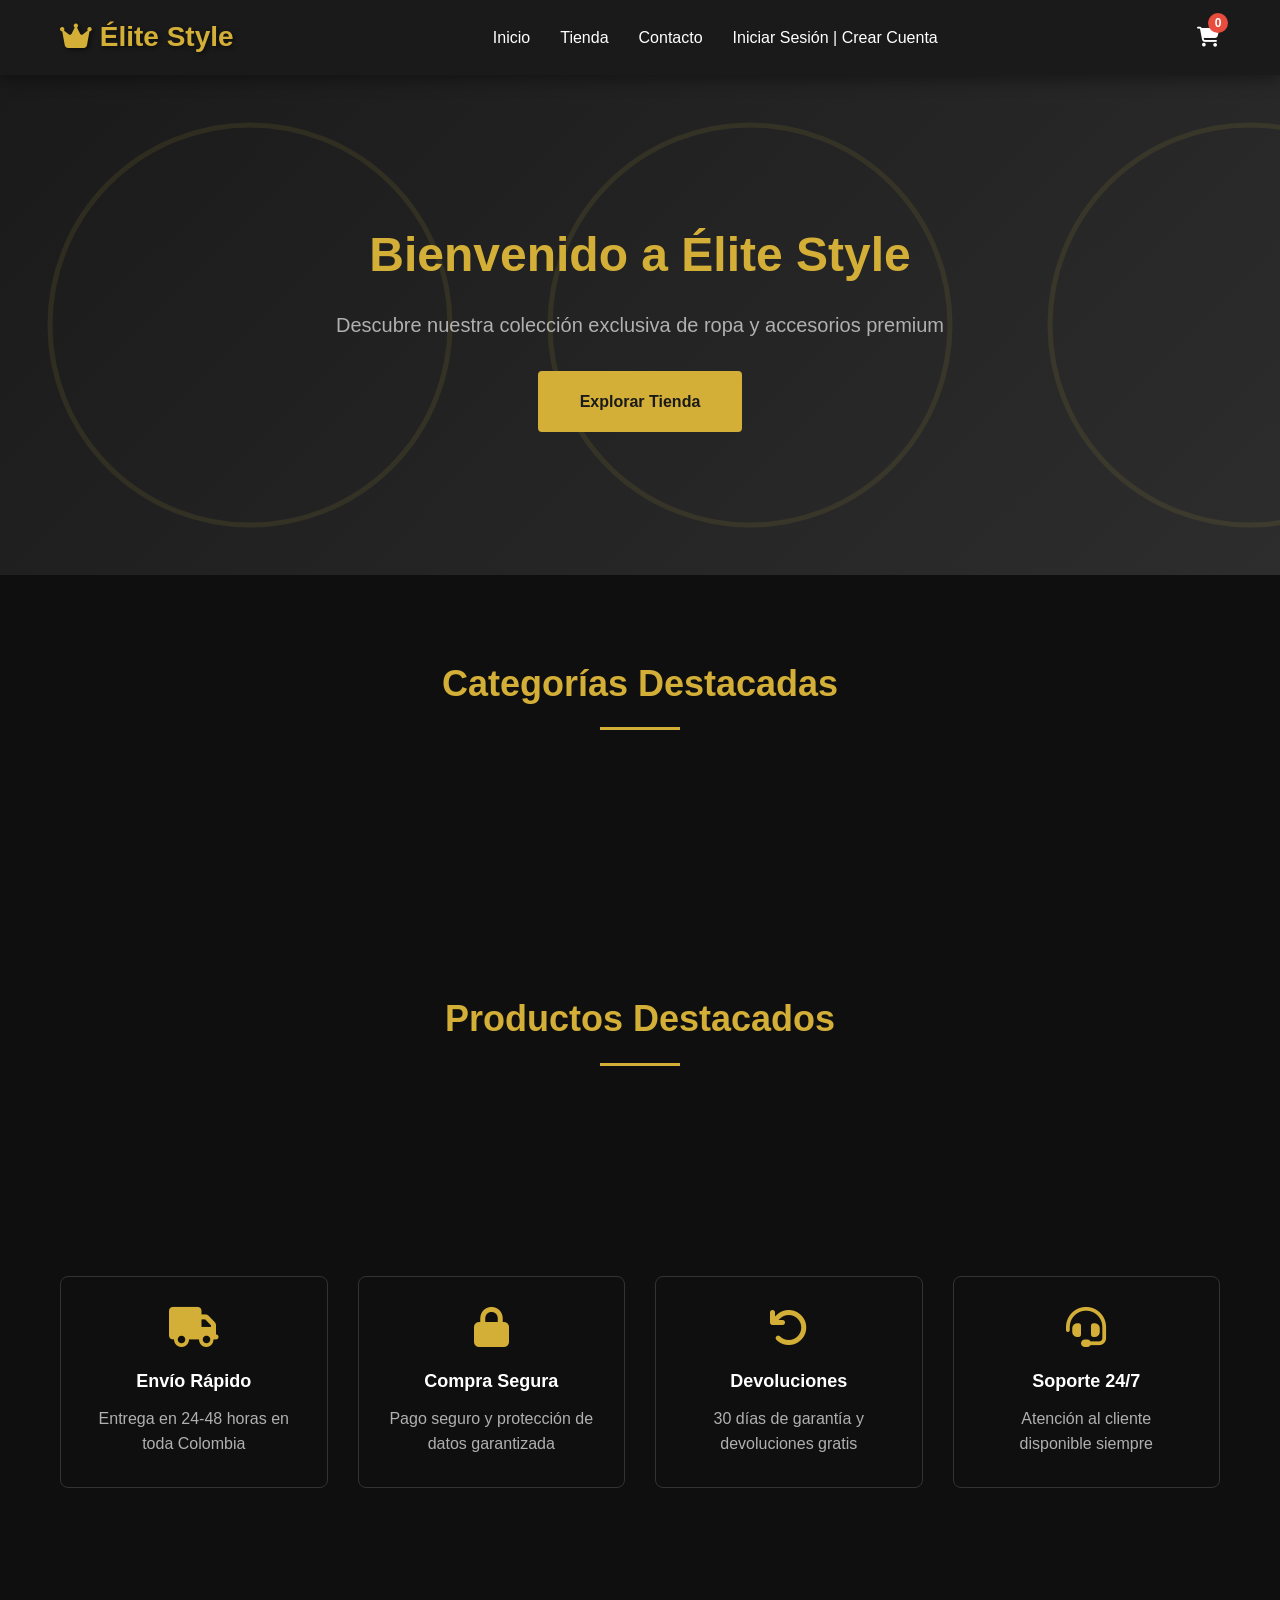
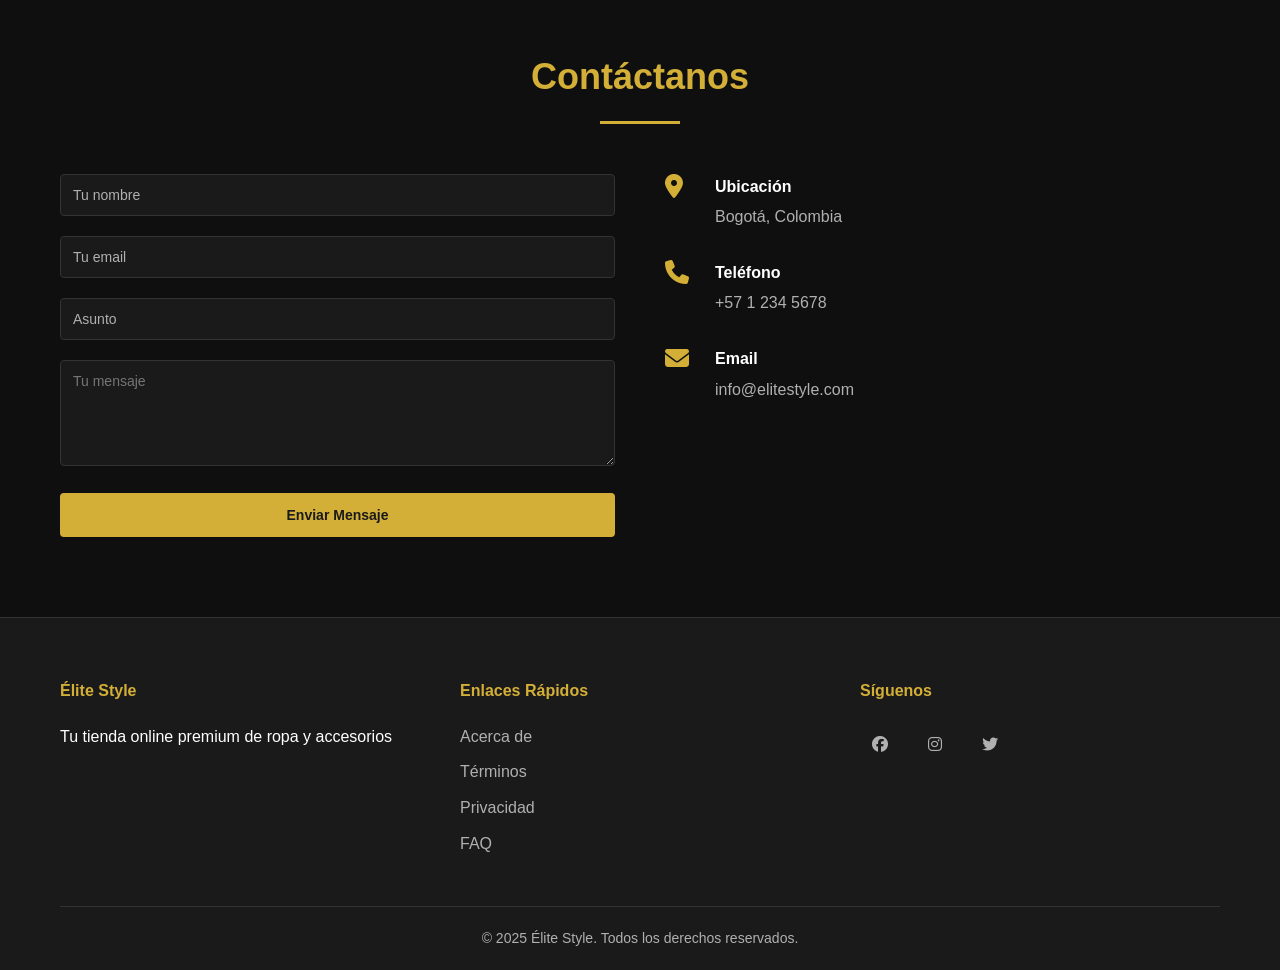
<file: frontend/index.html>
<!DOCTYPE html>
<html lang="es">
<head>
    <meta charset="UTF-8">
    <meta name="viewport" content="width=device-width, initial-scale=1.0">
    <meta name="description" content="Élite Style - Tienda online premium de ropa y accesorios">
    <title>Élite Style - Tienda Premium</title>
    <link rel="stylesheet" href="https://cdnjs.cloudflare.com/ajax/libs/font-awesome/6.4.0/css/all.min.css">
    <link rel="stylesheet" href="css/style.css">
    <link rel="stylesheet" href="css/animations.css">
    <link rel="stylesheet" href="css/responsive.css">
</head>
<body>
    <!-- NAVBAR -->
    <nav class="navbar">
        <div class="container">
            <div class="navbar-brand">
                <h1 class="logo"><i class="fas fa-crown"></i> Élite Style</h1>
            </div>
            <ul class="navbar-menu">
                <li><a href="#inicio">Inicio</a></li>
                <li><a href="pages/products.html">Tienda</a></li>
                <li><a href="#contacto">Contacto</a></li>
                <li id="nav-auth"></li>
            </ul>
            <div class="navbar-icons">
                <a href="pages/cart.html" class="icon-link" title="Carrito">
                    <i class="fas fa-shopping-cart"></i>
                    <span class="cart-count">0</span>
                </a>
                <button class="menu-toggle" id="menu-toggle">
                    <i class="fas fa-bars"></i>
                </button>
            </div>
        </div>
    </nav>

    <!-- HERO SECTION -->
    <section class="hero" id="inicio">
        <div class="hero-content">
            <h2 class="hero-title">Bienvenido a Élite Style</h2>
            <p class="hero-subtitle">Descubre nuestra colección exclusiva de ropa y accesorios premium</p>
            <a href="pages/products.html" class="btn btn-primary btn-lg">Explorar Tienda</a>
        </div>
        <div class="hero-overlay"></div>
    </section>

    <!-- CATEGORÍAS DESTACADAS -->
    <section class="featured-categories section">
        <div class="container">
            <h2 class="section-title">Categorías Destacadas</h2>
            <div class="categories-grid" id="categories-container"></div>
        </div>
    </section>

    <!-- PRODUCTOS DESTACADOS -->
    <section class="featured-products section">
        <div class="container">
            <h2 class="section-title">Productos Destacados</h2>
            <div class="products-grid" id="featured-products"></div>
        </div>
    </section>

    <!-- SECCIÓN DE CARACTERÍSTICAS -->
    <section class="features section">
        <div class="container">
            <div class="features-grid">
                <div class="feature-card">
                    <i class="fas fa-truck"></i>
                    <h3>Envío Rápido</h3>
                    <p>Entrega en 24-48 horas en toda Colombia</p>
                </div>
                <div class="feature-card">
                    <i class="fas fa-lock"></i>
                    <h3>Compra Segura</h3>
                    <p>Pago seguro y protección de datos garantizada</p>
                </div>
                <div class="feature-card">
                    <i class="fas fa-undo"></i>
                    <h3>Devoluciones</h3>
                    <p>30 días de garantía y devoluciones gratis</p>
                </div>
                <div class="feature-card">
                    <i class="fas fa-headset"></i>
                    <h3>Soporte 24/7</h3>
                    <p>Atención al cliente disponible siempre</p>
                </div>
            </div>
        </div>
    </section>

    <!-- FORMULARIO DE CONTACTO -->
    <section class="contact section" id="contacto">
        <div class="container">
            <h2 class="section-title">Contáctanos</h2>
            <div class="contact-content">
                <form id="contact-form" class="contact-form">
                    <div class="form-group">
                        <input type="text" name="nombre" placeholder="Tu nombre" required>
                    </div>
                    <div class="form-group">
                        <input type="email" name="email" placeholder="Tu email" required>
                    </div>
                    <div class="form-group">
                        <input type="text" name="asunto" placeholder="Asunto" required>
                    </div>
                    <div class="form-group">
                        <textarea name="mensaje" placeholder="Tu mensaje" rows="5" required></textarea>
                    </div>
                    <button type="submit" class="btn btn-primary">Enviar Mensaje</button>
                </form>
                <div class="contact-info">
                    <div class="info-item">
                        <i class="fas fa-map-marker-alt"></i>
                        <div>
                            <h4>Ubicación</h4>
                            <p>Bogotá, Colombia</p>
                        </div>
                    </div>
                    <div class="info-item">
                        <i class="fas fa-phone"></i>
                        <div>
                            <h4>Teléfono</h4>
                            <p>+57 1 234 5678</p>
                        </div>
                    </div>
                    <div class="info-item">
                        <i class="fas fa-envelope"></i>
                        <div>
                            <h4>Email</h4>
                            <p>info@elitestyle.com</p>
                        </div>
                    </div>
                </div>
            </div>
        </div>
    </section>

    <!-- FOOTER -->
    <footer class="footer">
        <div class="container">
            <div class="footer-content">
                <div class="footer-section">
                    <h4>Élite Style</h4>
                    <p>Tu tienda online premium de ropa y accesorios</p>
                </div>
                <div class="footer-section">
                    <h4>Enlaces Rápidos</h4>
                    <ul>
                        <li><a href="#">Acerca de</a></li>
                        <li><a href="#">Términos</a></li>
                        <li><a href="#">Privacidad</a></li>
                        <li><a href="#">FAQ</a></li>
                    </ul>
                </div>
                <div class="footer-section">
                    <h4>Síguenos</h4>
                    <div class="social-links">
                        <a href="#" class="social-link"><i class="fab fa-facebook"></i></a>
                        <a href="#" class="social-link"><i class="fab fa-instagram"></i></a>
                        <a href="#" class="social-link"><i class="fab fa-twitter"></i></a>
                    </div>
                </div>
            </div>
            <div class="footer-bottom">
                <p>&copy; 2025 Élite Style. Todos los derechos reservados.</p>
            </div>
        </div>
    </footer>

    <!-- Modal de Notificación -->
    <div id="notification-modal" class="modal">
        <div class="modal-content">
            <span class="close">&times;</span>
            <div id="notification-message"></div>
        </div>
    </div>

    <script src="js/api.js"></script>
    <script src="js/main.js"></script>
</body>
</html>
</file>
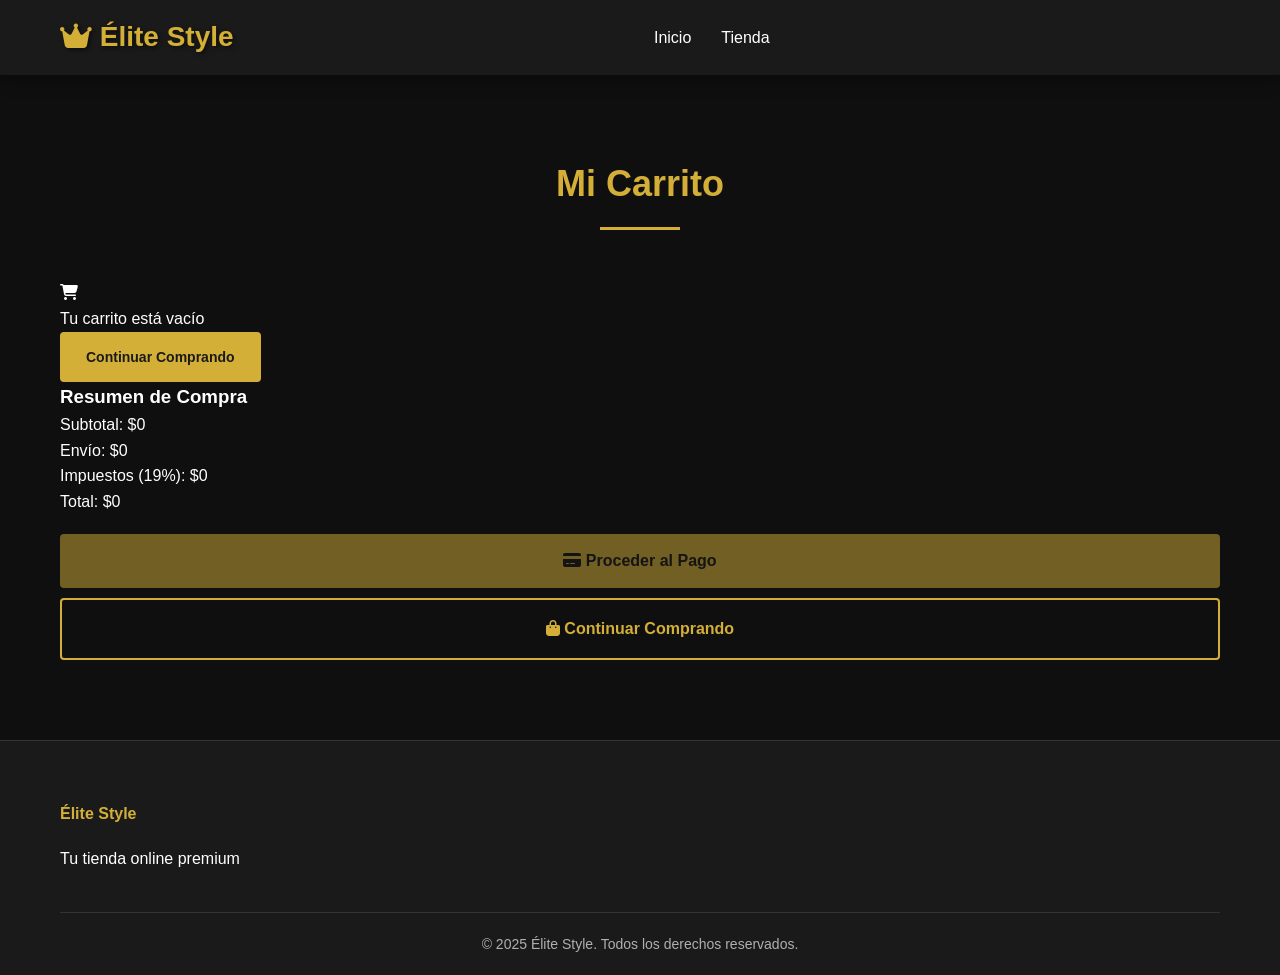
<file: frontend/pages/cart.html>
<!DOCTYPE html>
<html lang="es">
<head>
    <meta charset="UTF-8">
    <meta name="viewport" content="width=device-width, initial-scale=1.0">
    <title>Carrito - Élite Style</title>
    <link rel="stylesheet" href="https://cdnjs.cloudflare.com/ajax/libs/font-awesome/6.4.0/css/all.min.css">
    <link rel="stylesheet" href="../css/style.css">
    <link rel="stylesheet" href="../css/animations.css">
    <link rel="stylesheet" href="../css/responsive.css">
</head>
<body>
    <!-- NAVBAR -->
    <nav class="navbar">
        <div class="container">
            <div class="navbar-brand">
                <h1 class="logo"><i class="fas fa-crown"></i> Élite Style</h1>
            </div>
            <ul class="navbar-menu">
                <li><a href="../index.html">Inicio</a></li>
                <li><a href="products.html">Tienda</a></li>
                <li id="nav-auth"></li>
            </ul>
            <div class="navbar-icons">
                <button class="menu-toggle" id="menu-toggle">
                    <i class="fas fa-bars"></i>
                </button>
            </div>
        </div>
    </nav>

    <!-- PÁGINA DEL CARRITO -->
    <div class="cart-page section">
        <div class="container">
            <h1 class="section-title">Mi Carrito</h1>

            <div class="cart-content">
                <!-- ITEMS DEL CARRITO -->
                <div class="cart-items">
                    <div id="cart-list"></div>
                </div>

                <!-- RESUMEN DEL CARRITO -->
                <aside class="cart-summary">
                    <h3>Resumen de Compra</h3>
                    
                    <div class="summary-item">
                        <span>Subtotal:</span>
                        <span id="subtotal">$0</span>
                    </div>
                    
                    <div class="summary-item">
                        <span>Envío:</span>
                        <span id="shipping">$0</span>
                    </div>
                    
                    <div class="summary-item">
                        <span>Impuestos (19%):</span>
                        <span id="taxes">$0</span>
                    </div>
                    
                    <div class="summary-item total">
                        <span>Total:</span>
                        <span id="total">$0</span>
                    </div>

                    <button class="btn btn-primary btn-lg" id="checkout-btn" style="width: 100%; margin-top: 20px;">
                        <i class="fas fa-credit-card"></i> Proceder al Pago
                    </button>

                    <a href="products.html" class="btn btn-lg" style="width: 100%; margin-top: 10px; text-align: center;">
                        <i class="fas fa-shopping-bag"></i> Continuar Comprando
                    </a>
                </aside>
            </div>
        </div>
    </div>

    <!-- FOOTER -->
    <footer class="footer">
        <div class="container">
            <div class="footer-content">
                <div class="footer-section">
                    <h4>Élite Style</h4>
                    <p>Tu tienda online premium</p>
                </div>
            </div>
            <div class="footer-bottom">
                <p>&copy; 2025 Élite Style. Todos los derechos reservados.</p>
            </div>
        </div>
    </footer>

    <!-- Modal -->
    <div id="notification-modal" class="modal">
        <div class="modal-content">
            <span class="close">&times;</span>
            <div id="notification-message"></div>
        </div>
    </div>

    <script src="../js/api.js"></script>
    <script src="../js/cart.js"></script>
</body>
</html>
</file>
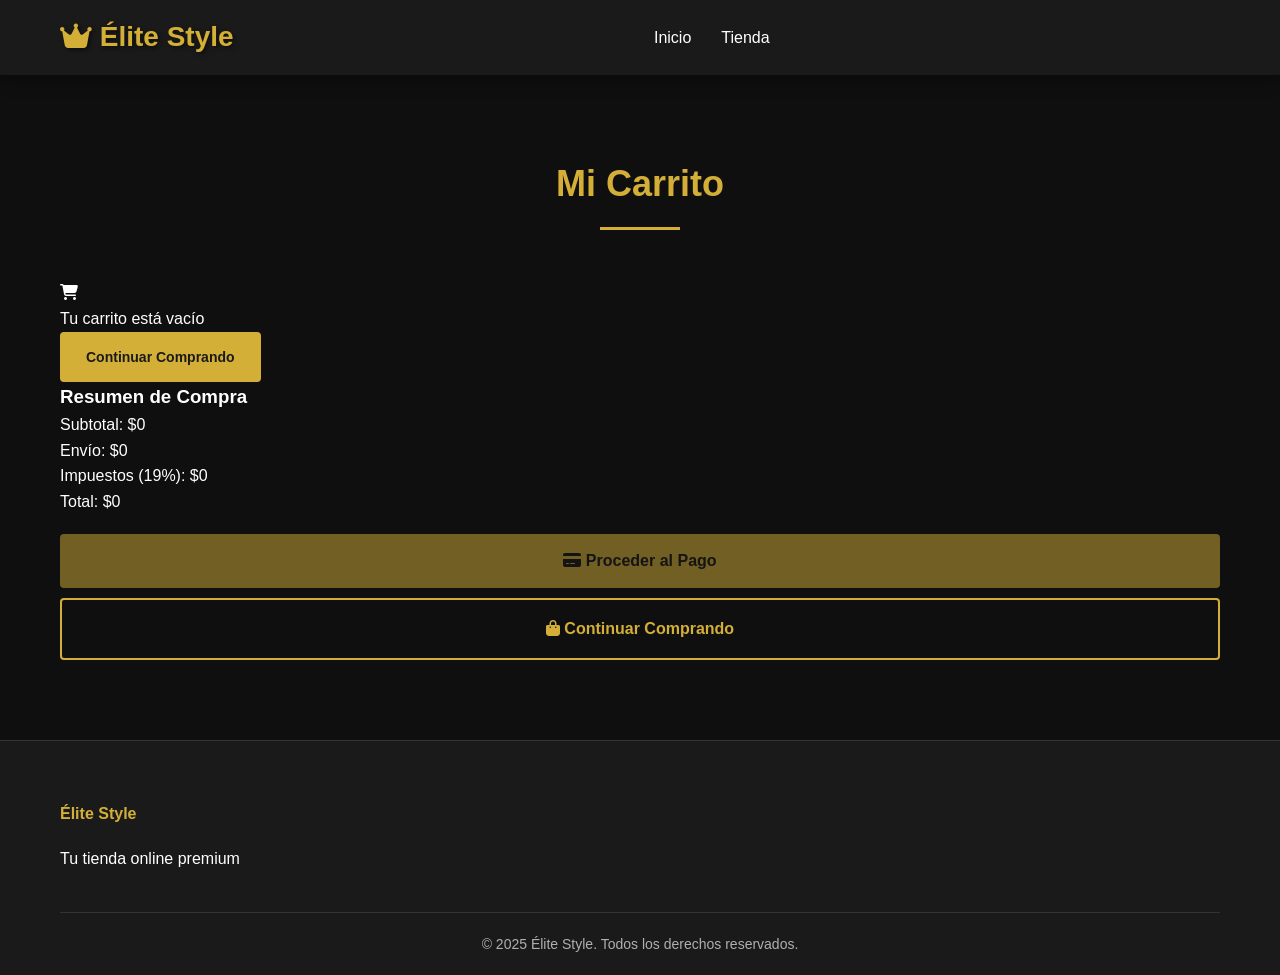
<file: frontend/pages/checkout.html>
<!DOCTYPE html>
<html lang="es">
<head>
    <meta charset="UTF-8">
    <meta name="viewport" content="width=device-width, initial-scale=1.0">
    <title>Checkout - Élite Style</title>
    <link rel="stylesheet" href="https://cdnjs.cloudflare.com/ajax/libs/font-awesome/6.4.0/css/all.min.css">
    <link rel="stylesheet" href="../css/style.css">
    <link rel="stylesheet" href="../css/animations.css">
    <link rel="stylesheet" href="../css/responsive.css">
</head>
<body>
    <!-- NAVBAR -->
    <nav class="navbar">
        <div class="container">
            <div class="navbar-brand">
                <h1 class="logo"><i class="fas fa-crown"></i> Élite Style</h1>
            </div>
        </div>
    </nav>

    <!-- PÁGINA DE CHECKOUT -->
    <div class="checkout-page section">
        <div class="container">
            <h1 class="section-title">Finalizar Compra</h1>

            <div class="checkout-content">
                <!-- FORMULARIO DE ENVÍO -->
                <div class="checkout-form">
                    <h2>Información de Entrega</h2>
                    <form id="checkout-form">
                        <div class="form-group">
                            <label for="nombre">Nombre Completo</label>
                            <input type="text" id="nombre" name="nombre" required>
                        </div>

                        <div class="form-group">
                            <label for="email">Email</label>
                            <input type="email" id="email" name="email" required>
                        </div>

                        <div class="form-group">
                            <label for="telefono">Teléfono</label>
                            <input type="tel" id="telefono" name="telefono" required>
                        </div>

                        <div class="form-group">
                            <label for="direccion">Dirección</label>
                            <input type="text" id="direccion" name="direccion" required>
                        </div>

                        <div class="form-row">
                            <div class="form-group">
                                <label for="ciudad">Ciudad</label>
                                <input type="text" id="ciudad" name="ciudad" required>
                            </div>
                            <div class="form-group">
                                <label for="codigo-postal">Código Postal</label>
                                <input type="text" id="codigo-postal" name="codigo-postal">
                            </div>
                        </div>

                        <div class="form-group">
                            <label for="entrega">Tipo de Entrega</label>
                            <select id="entrega" name="entrega" required>
                                <option value="domicilio">Entrega a Domicilio</option>
                                <option value="retiro_tienda">Retiro en Tienda</option>
                            </select>
                        </div>

                        <div class="form-group">
                            <label for="notas">Notas Especiales (Opcional)</label>
                            <textarea id="notas" name="notas" rows="4" placeholder="Instrucciones especiales para la entrega"></textarea>
                        </div>

                        <button type="submit" class="btn btn-primary btn-lg" style="width: 100%;">
                            <i class="fas fa-check"></i> Completar Pedido
                        </button>
                    </form>
                </div>

                <!-- RESUMEN DE COMPRA -->
                <aside class="checkout-summary">
                    <h2>Resumen del Pedido</h2>
                    <div id="order-items"></div>
                    
                    <div class="summary-item">
                        <span>Subtotal:</span>
                        <span id="subtotal">$0</span>
                    </div>
                    <div class="summary-item">
                        <span>Envío:</span>
                        <span id="shipping">$0</span>
                    </div>
                    <div class="summary-item">
                        <span>Impuestos:</span>
                        <span id="taxes">$0</span>
                    </div>
                    <div class="summary-item total">
                        <span>Total a Pagar:</span>
                        <span id="total">$0</span>
                    </div>
                </aside>
            </div>
        </div>
    </div>

    <!-- Modal -->
    <div id="notification-modal" class="modal">
        <div class="modal-content">
            <span class="close">&times;</span>
            <div id="notification-message"></div>
        </div>
    </div>

    <script src="../js/api.js"></script>
    <script src="../js/checkout.js"></script>
</body>
</html>
</file>
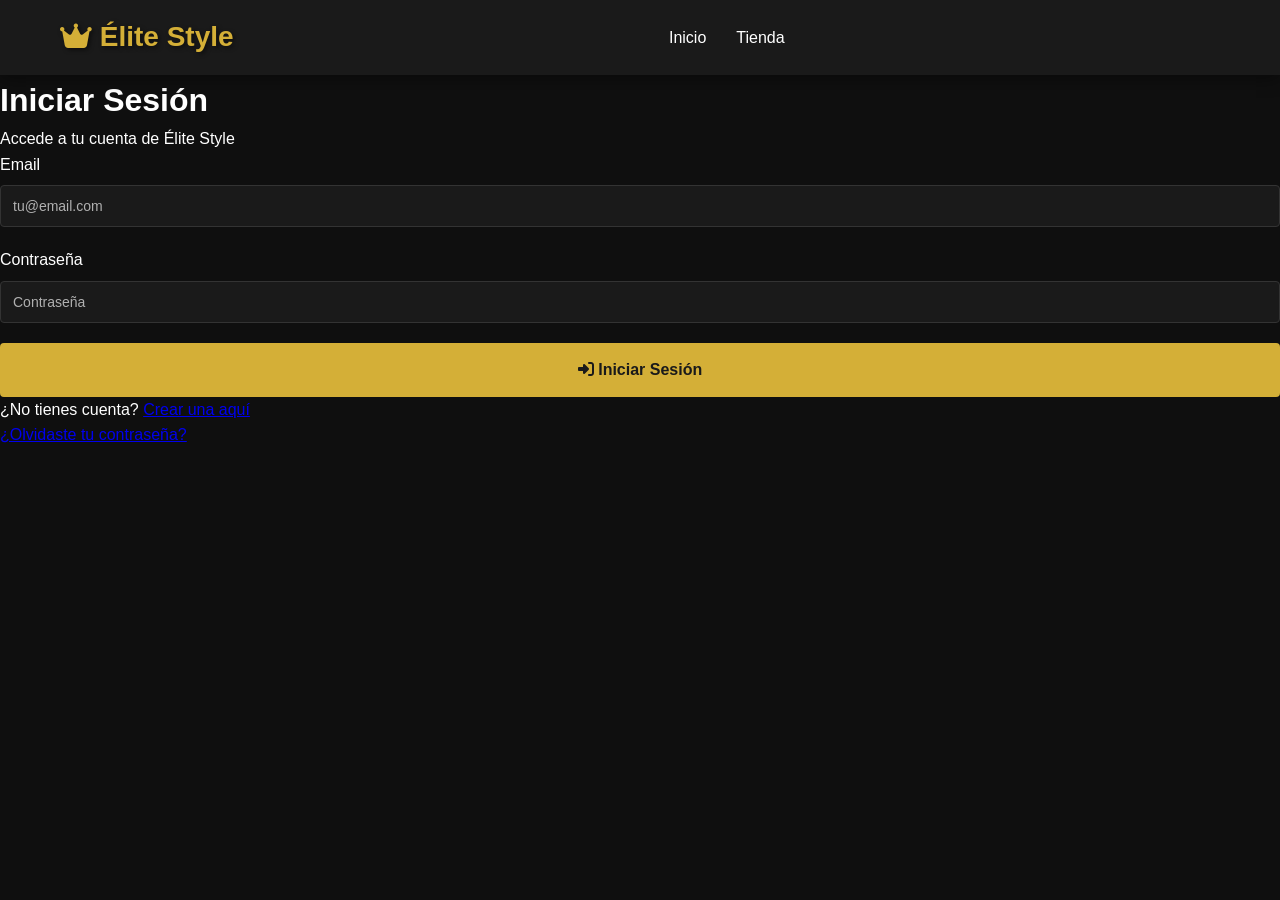
<file: frontend/pages/login.html>
<!DOCTYPE html>
<html lang="es">
<head>
    <meta charset="UTF-8">
    <meta name="viewport" content="width=device-width, initial-scale=1.0">
    <title>Iniciar Sesión - Élite Style</title>
    <link rel="stylesheet" href="https://cdnjs.cloudflare.com/ajax/libs/font-awesome/6.4.0/css/all.min.css">
    <link rel="stylesheet" href="../css/style.css">
    <link rel="stylesheet" href="../css/animations.css">
    <link rel="stylesheet" href="../css/responsive.css">
</head>
<body>
    <!-- NAVBAR -->
    <nav class="navbar">
        <div class="container">
            <div class="navbar-brand">
                <h1 class="logo"><i class="fas fa-crown"></i> Élite Style</h1>
            </div>
            <ul class="navbar-menu">
                <li><a href="../index.html">Inicio</a></li>
                <li><a href="products.html">Tienda</a></li>
            </ul>
        </div>
    </nav>

    <!-- FORMULARIO DE LOGIN -->
    <div class="auth-page">
        <div class="auth-container">
            <div class="auth-card">
                <h1>Iniciar Sesión</h1>
                <p>Accede a tu cuenta de Élite Style</p>

                <form id="login-form" class="auth-form">
                    <div class="form-group">
                        <label for="email">Email</label>
                        <input type="email" id="email" name="email" placeholder="tu@email.com" required>
                    </div>

                    <div class="form-group">
                        <label for="password">Contraseña</label>
                        <input type="password" id="password" name="password" placeholder="Contraseña" required>
                    </div>

                    <button type="submit" class="btn btn-primary btn-lg" style="width: 100%;">
                        <i class="fas fa-sign-in-alt"></i> Iniciar Sesión
                    </button>
                </form>

                <div class="auth-footer">
                    <p>¿No tienes cuenta? <a href="register.html">Crear una aquí</a></p>
                    <a href="#" class="forgot-password">¿Olvidaste tu contraseña?</a>
                </div>
            </div>
        </div>
    </div>

    <!-- Modal -->
    <div id="notification-modal" class="modal">
        <div class="modal-content">
            <span class="close">&times;</span>
            <div id="notification-message"></div>
        </div>
    </div>

    <script src="../js/api.js"></script>
    <script src="../js/auth.js"></script>
</body>
</html>
</file>
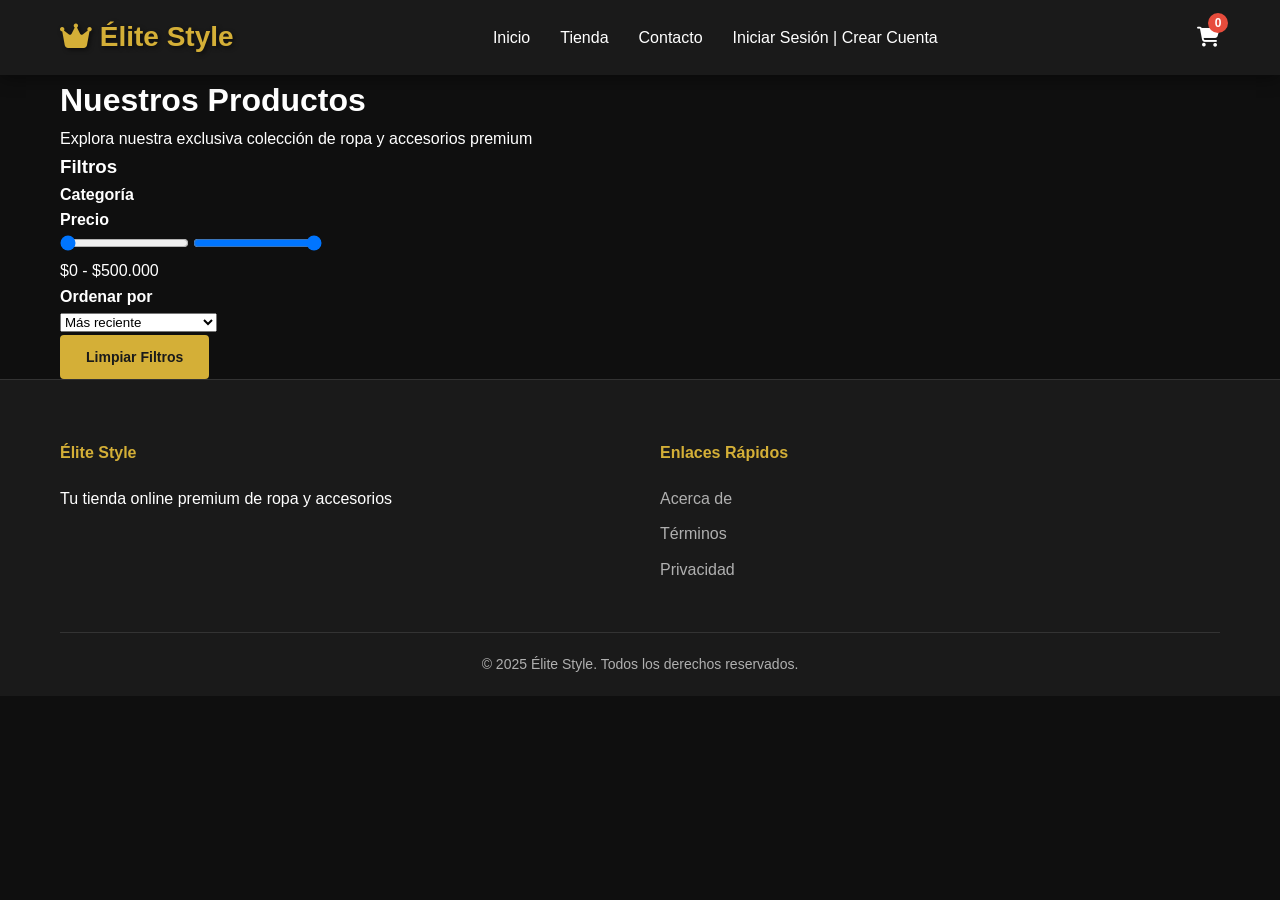
<file: frontend/pages/products.html>
<!DOCTYPE html>
<html lang="es">
<head>
    <meta charset="UTF-8">
    <meta name="viewport" content="width=device-width, initial-scale=1.0">
    <title>Productos - Élite Style</title>
    <link rel="stylesheet" href="https://cdnjs.cloudflare.com/ajax/libs/font-awesome/6.4.0/css/all.min.css">
    <link rel="stylesheet" href="../css/style.css">
    <link rel="stylesheet" href="../css/animations.css">
    <link rel="stylesheet" href="../css/responsive.css">
</head>
<body>
    <!-- NAVBAR -->
    <nav class="navbar">
        <div class="container">
            <div class="navbar-brand">
                <h1 class="logo"><i class="fas fa-crown"></i> Élite Style</h1>
            </div>
            <ul class="navbar-menu">
                <li><a href="../index.html">Inicio</a></li>
                <li><a href="#">Tienda</a></li>
                <li><a href="#contacto">Contacto</a></li>
                <li id="nav-auth"></li>
            </ul>
            <div class="navbar-icons">
                <a href="cart.html" class="icon-link" title="Carrito">
                    <i class="fas fa-shopping-cart"></i>
                    <span class="cart-count">0</span>
                </a>
                <button class="menu-toggle" id="menu-toggle">
                    <i class="fas fa-bars"></i>
                </button>
            </div>
        </div>
    </nav>

    <!-- PÁGINA DE PRODUCTOS -->
    <div class="products-page">
        <div class="container">
            <div class="page-header">
                <h1>Nuestros Productos</h1>
                <p>Explora nuestra exclusiva colección de ropa y accesorios premium</p>
            </div>

            <div class="products-section">
                <!-- FILTROS -->
                <aside class="filters-sidebar">
                    <h3>Filtros</h3>
                    
                    <div class="filter-group">
                        <h4>Categoría</h4>
                        <div id="categories-filter"></div>
                    </div>

                    <div class="filter-group">
                        <h4>Precio</h4>
                        <div class="price-range">
                            <input type="range" id="price-min" min="0" max="500000" value="0">
                            <input type="range" id="price-max" min="0" max="500000" value="500000">
                        </div>
                        <div class="price-display">
                            <span id="price-min-display">$0</span> - <span id="price-max-display">$500.000</span>
                        </div>
                    </div>

                    <div class="filter-group">
                        <h4>Ordenar por</h4>
                        <select id="sort-by">
                            <option value="recent">Más reciente</option>
                            <option value="price-asc">Precio: Menor a Mayor</option>
                            <option value="price-desc">Precio: Mayor a Menor</option>
                            <option value="popular">Más popular</option>
                        </select>
                    </div>

                    <button class="btn btn-primary" id="clear-filters">Limpiar Filtros</button>
                </aside>

                <!-- PRODUCTOS -->
                <main class="products-container">
                    <div class="products-grid" id="products-list"></div>
                    
                    <!-- PAGINACIÓN -->
                    <div class="pagination" id="pagination"></div>
                </main>
            </div>
        </div>
    </div>

    <!-- FOOTER -->
    <footer class="footer">
        <div class="container">
            <div class="footer-content">
                <div class="footer-section">
                    <h4>Élite Style</h4>
                    <p>Tu tienda online premium de ropa y accesorios</p>
                </div>
                <div class="footer-section">
                    <h4>Enlaces Rápidos</h4>
                    <ul>
                        <li><a href="#">Acerca de</a></li>
                        <li><a href="#">Términos</a></li>
                        <li><a href="#">Privacidad</a></li>
                    </ul>
                </div>
            </div>
            <div class="footer-bottom">
                <p>&copy; 2025 Élite Style. Todos los derechos reservados.</p>
            </div>
        </div>
    </footer>

    <!-- Modal de Notificación -->
    <div id="notification-modal" class="modal">
        <div class="modal-content">
            <span class="close">&times;</span>
            <div id="notification-message"></div>
        </div>
    </div>

    <script src="../js/api.js"></script>
    <script src="../js/products.js"></script>
</body>
</html>
</file>
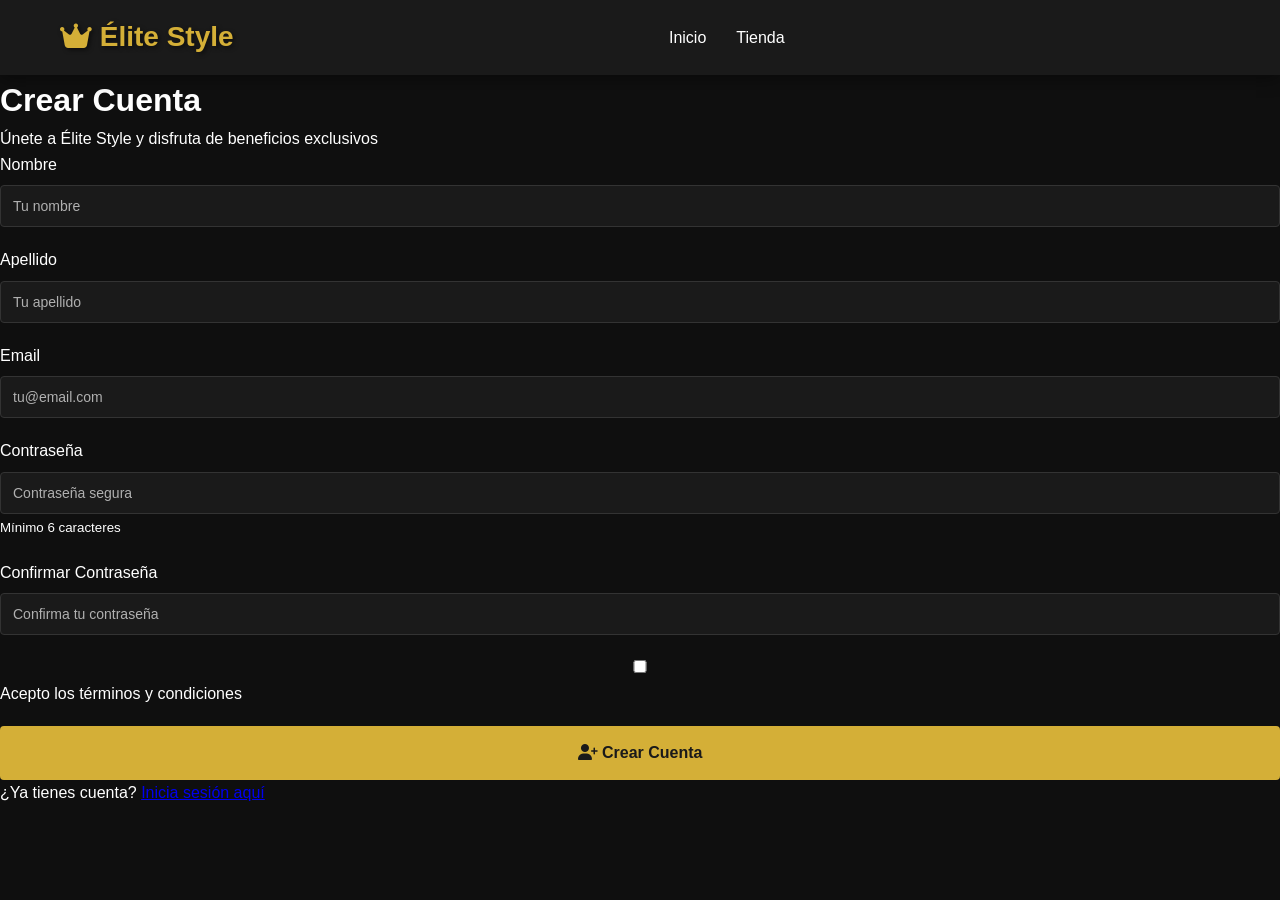
<file: frontend/pages/register.html>
<!DOCTYPE html>
<html lang="es">
<head>
    <meta charset="UTF-8">
    <meta name="viewport" content="width=device-width, initial-scale=1.0">
    <title>Crear Cuenta - Élite Style</title>
    <link rel="stylesheet" href="https://cdnjs.cloudflare.com/ajax/libs/font-awesome/6.4.0/css/all.min.css">
    <link rel="stylesheet" href="../css/style.css">
    <link rel="stylesheet" href="../css/animations.css">
    <link rel="stylesheet" href="../css/responsive.css">
</head>
<body>
    <!-- NAVBAR -->
    <nav class="navbar">
        <div class="container">
            <div class="navbar-brand">
                <h1 class="logo"><i class="fas fa-crown"></i> Élite Style</h1>
            </div>
            <ul class="navbar-menu">
                <li><a href="../index.html">Inicio</a></li>
                <li><a href="products.html">Tienda</a></li>
            </ul>
        </div>
    </nav>

    <!-- FORMULARIO DE REGISTRO -->
    <div class="auth-page">
        <div class="auth-container">
            <div class="auth-card">
                <h1>Crear Cuenta</h1>
                <p>Únete a Élite Style y disfruta de beneficios exclusivos</p>

                <form id="register-form" class="auth-form">
                    <div class="form-group">
                        <label for="nombre">Nombre</label>
                        <input type="text" id="nombre" name="nombre" placeholder="Tu nombre" required>
                    </div>

                    <div class="form-group">
                        <label for="apellido">Apellido</label>
                        <input type="text" id="apellido" name="apellido" placeholder="Tu apellido" required>
                    </div>

                    <div class="form-group">
                        <label for="email">Email</label>
                        <input type="email" id="email" name="email" placeholder="tu@email.com" required>
                    </div>

                    <div class="form-group">
                        <label for="password">Contraseña</label>
                        <input type="password" id="password" name="password" placeholder="Contraseña segura" required>
                        <small>Mínimo 6 caracteres</small>
                    </div>

                    <div class="form-group">
                        <label for="confirm-password">Confirmar Contraseña</label>
                        <input type="password" id="confirm-password" name="confirm-password" placeholder="Confirma tu contraseña" required>
                    </div>

                    <div class="form-group">
                        <label>
                            <input type="checkbox" name="terms" required>
                            Acepto los términos y condiciones
                        </label>
                    </div>

                    <button type="submit" class="btn btn-primary btn-lg" style="width: 100%;">
                        <i class="fas fa-user-plus"></i> Crear Cuenta
                    </button>
                </form>

                <div class="auth-footer">
                    <p>¿Ya tienes cuenta? <a href="login.html">Inicia sesión aquí</a></p>
                </div>
            </div>
        </div>
    </div>

    <!-- Modal -->
    <div id="notification-modal" class="modal">
        <div class="modal-content">
            <span class="close">&times;</span>
            <div id="notification-message"></div>
        </div>
    </div>

    <script src="../js/api.js"></script>
    <script src="../js/auth.js"></script>
</body>
</html>
</file>
<file: frontend/css/style.css>
/* ============================================
   ÉLITE STYLE - ESTILOS PRINCIPALES
   ============================================ */

:root {
    --color-primary: #d4af37;
    --color-secondary: #1a1a1a;
    --color-background: #0f0f0f;
    --color-surface: #1a1a1a;
    --color-text: #ffffff;
    --color-text-light: #b0b0b0;
    --color-border: #333333;
    --color-success: #27ae60;
    --color-danger: #e74c3c;
    --color-warning: #f39c12;
    --color-info: #3498db;
    --shadow-sm: 0 2px 8px rgba(0, 0, 0, 0.3);
    --shadow-md: 0 4px 16px rgba(0, 0, 0, 0.4);
    --shadow-lg: 0 8px 32px rgba(0, 0, 0, 0.5);
    --transition: all 0.3s ease;
}

* {
    margin: 0;
    padding: 0;
    box-sizing: border-box;
}

html {
    scroll-behavior: smooth;
}

body {
    font-family: 'Segoe UI', Tahoma, Geneva, Verdana, sans-serif;
    background-color: var(--color-background);
    color: var(--color-text);
    line-height: 1.6;
}

.container {
    max-width: 1200px;
    margin: 0 auto;
    padding: 0 20px;
}

/* ============================================
   NAVBAR
   ============================================ */
.navbar {
    background-color: var(--color-secondary);
    box-shadow: var(--shadow-md);
    position: sticky;
    top: 0;
    z-index: 1000;
}

.navbar .container {
    display: flex;
    justify-content: space-between;
    align-items: center;
    padding: 15px 20px;
}

.navbar-brand {
    flex-shrink: 0;
}

.logo {
    font-size: 28px;
    font-weight: bold;
    color: var(--color-primary);
    text-shadow: 2px 2px 4px rgba(0, 0, 0, 0.5);
}

.navbar-menu {
    display: flex;
    list-style: none;
    gap: 30px;
    flex: 1;
    justify-content: center;
}

.navbar-menu a {
    color: var(--color-text);
    text-decoration: none;
    font-weight: 500;
    transition: var(--transition);
    position: relative;
}

.navbar-menu a:hover {
    color: var(--color-primary);
}

.navbar-menu a::after {
    content: '';
    position: absolute;
    width: 0;
    height: 2px;
    bottom: -5px;
    left: 0;
    background-color: var(--color-primary);
    transition: var(--transition);
}

.navbar-menu a:hover::after {
    width: 100%;
}

.navbar-icons {
    display: flex;
    gap: 20px;
    align-items: center;
}

.icon-link {
    color: var(--color-text);
    font-size: 20px;
    position: relative;
    transition: var(--transition);
}

.icon-link:hover {
    color: var(--color-primary);
}

.cart-count {
    position: absolute;
    top: -8px;
    right: -8px;
    background-color: var(--color-danger);
    color: white;
    width: 20px;
    height: 20px;
    border-radius: 50%;
    display: flex;
    align-items: center;
    justify-content: center;
    font-size: 12px;
    font-weight: bold;
}

.menu-toggle {
    display: none;
    background: none;
    border: none;
    color: var(--color-text);
    font-size: 24px;
    cursor: pointer;
}

/* ============================================
   HERO SECTION
   ============================================ */
.hero {
    background: linear-gradient(135deg, #1a1a1a 0%, #2d2d2d 100%);
    color: var(--color-text);
    padding: 120px 20px;
    text-align: center;
    position: relative;
    overflow: hidden;
    min-height: 500px;
    display: flex;
    align-items: center;
    justify-content: center;
}

.hero::before {
    content: '';
    position: absolute;
    top: 0;
    left: 0;
    width: 100%;
    height: 100%;
    background: url('data:image/svg+xml,<svg xmlns="http://www.w3.org/2000/svg" viewBox="0 0 100 100"><circle cx="50" cy="50" r="40" fill="none" stroke="%23d4af37" opacity="0.1"/></svg>');
    animation: float 20s infinite ease-in-out;
}

.hero-content {
    position: relative;
    z-index: 2;
}

.hero-title {
    font-size: 48px;
    font-weight: bold;
    margin-bottom: 15px;
    color: var(--color-primary);
}

.hero-subtitle {
    font-size: 20px;
    margin-bottom: 30px;
    color: var(--color-text-light);
}

/* ============================================
   SECCIONES
   ============================================ */
.section {
    padding: 80px 20px;
}

.section-title {
    font-size: 36px;
    text-align: center;
    margin-bottom: 50px;
    color: var(--color-primary);
    position: relative;
}

.section-title::after {
    content: '';
    display: block;
    width: 80px;
    height: 3px;
    background-color: var(--color-primary);
    margin: 15px auto 0;
}

/* ============================================
   GRID DE CATEGORÍAS
   ============================================ */
.categories-grid {
    display: grid;
    grid-template-columns: repeat(auto-fit, minmax(250px, 1fr));
    gap: 30px;
    margin-bottom: 50px;
}

.category-card {
    background-color: var(--color-surface);
    border: 2px solid var(--color-border);
    border-radius: 8px;
    overflow: hidden;
    cursor: pointer;
    transition: var(--transition);
    text-decoration: none;
    color: var(--color-text);
    text-align: center;
    padding: 30px 20px;
}

.category-card:hover {
    transform: translateY(-8px);
    border-color: var(--color-primary);
    box-shadow: var(--shadow-lg);
}

.category-card i {
    font-size: 48px;
    color: var(--color-primary);
    margin-bottom: 15px;
}

.category-card h3 {
    font-size: 18px;
    margin-bottom: 10px;
}

/* ============================================
   GRID DE PRODUCTOS
   ============================================ */
.products-grid {
    display: grid;
    grid-template-columns: repeat(auto-fill, minmax(250px, 1fr));
    gap: 30px;
}

.product-card {
    background-color: var(--color-surface);
    border: 1px solid var(--color-border);
    border-radius: 8px;
    overflow: hidden;
    transition: var(--transition);
    display: flex;
    flex-direction: column;
}

.product-card:hover {
    transform: translateY(-8px);
    box-shadow: var(--shadow-lg);
    border-color: var(--color-primary);
}

.product-image {
    width: 100%;
    height: 280px;
    object-fit: cover;
    background-color: var(--color-background);
}

.product-info {
    padding: 20px;
    flex-grow: 1;
    display: flex;
    flex-direction: column;
}

.product-category {
    font-size: 12px;
    color: var(--color-primary);
    text-transform: uppercase;
    letter-spacing: 1px;
    margin-bottom: 8px;
}

.product-name {
    font-size: 16px;
    font-weight: 600;
    margin-bottom: 10px;
    color: var(--color-text);
}

.product-description {
    font-size: 14px;
    color: var(--color-text-light);
    margin-bottom: 15px;
    flex-grow: 1;
}

.product-price {
    display: flex;
    justify-content: space-between;
    align-items: center;
    margin-bottom: 15px;
}

.price-current {
    font-size: 24px;
    font-weight: bold;
    color: var(--color-primary);
}

.price-original {
    font-size: 14px;
    color: var(--color-text-light);
    text-decoration: line-through;
}

.discount-badge {
    background-color: var(--color-danger);
    color: white;
    padding: 4px 8px;
    border-radius: 4px;
    font-size: 12px;
    font-weight: bold;
}

.product-actions {
    display: flex;
    gap: 10px;
}

.product-actions button {
    flex: 1;
}

/* ============================================
   BOTONES
   ============================================ */
.btn {
    display: inline-block;
    padding: 12px 24px;
    border: 2px solid var(--color-primary);
    background-color: transparent;
    color: var(--color-primary);
    text-decoration: none;
    border-radius: 4px;
    font-weight: 600;
    cursor: pointer;
    transition: var(--transition);
    text-align: center;
    font-size: 14px;
}

.btn:hover {
    background-color: var(--color-primary);
    color: var(--color-secondary);
}

.btn-primary {
    background-color: var(--color-primary);
    color: var(--color-secondary);
    border-color: var(--color-primary);
}

.btn-primary:hover {
    background-color: transparent;
    color: var(--color-primary);
}

.btn-success {
    border-color: var(--color-success);
    color: var(--color-success);
}

.btn-success:hover {
    background-color: var(--color-success);
    color: white;
}

.btn-danger {
    border-color: var(--color-danger);
    color: var(--color-danger);
}

.btn-danger:hover {
    background-color: var(--color-danger);
    color: white;
}

.btn-lg {
    padding: 16px 40px;
    font-size: 16px;
}

.btn-sm {
    padding: 8px 16px;
    font-size: 12px;
}

.btn:disabled {
    opacity: 0.5;
    cursor: not-allowed;
}

/* ============================================
   FORMULARIOS
   ============================================ */
.form-group {
    margin-bottom: 20px;
}

.form-group label {
    display: block;
    margin-bottom: 8px;
    font-weight: 500;
    color: var(--color-text);
}

.form-group input,
.form-group textarea,
.form-group select {
    width: 100%;
    padding: 12px;
    background-color: var(--color-surface);
    border: 1px solid var(--color-border);
    border-radius: 4px;
    color: var(--color-text);
    font-family: inherit;
    font-size: 14px;
    transition: var(--transition);
}

.form-group input:focus,
.form-group textarea:focus,
.form-group select:focus {
    outline: none;
    border-color: var(--color-primary);
    box-shadow: 0 0 0 3px rgba(212, 175, 55, 0.1);
}

.form-group input::placeholder {
    color: var(--color-text-light);
}

/* ============================================
   CARACTERÍSTICAS
   ============================================ */
.features-grid {
    display: grid;
    grid-template-columns: repeat(auto-fit, minmax(250px, 1fr));
    gap: 30px;
}

.feature-card {
    text-align: center;
    padding: 30px;
    border: 1px solid var(--color-border);
    border-radius: 8px;
    transition: var(--transition);
}

.feature-card:hover {
    transform: translateY(-8px);
    border-color: var(--color-primary);
}

.feature-card i {
    font-size: 40px;
    color: var(--color-primary);
    margin-bottom: 20px;
}

.feature-card h3 {
    font-size: 18px;
    margin-bottom: 10px;
}

.feature-card p {
    color: var(--color-text-light);
}

/* ============================================
   CONTACTO
   ============================================ */
.contact-content {
    display: grid;
    grid-template-columns: 1fr 1fr;
    gap: 50px;
    align-items: start;
}

.contact-form {
    display: flex;
    flex-direction: column;
}

.contact-info {
    display: flex;
    flex-direction: column;
    gap: 30px;
}

.info-item {
    display: flex;
    gap: 20px;
}

.info-item i {
    font-size: 24px;
    color: var(--color-primary);
    min-width: 30px;
}

.info-item h4 {
    margin-bottom: 5px;
}

.info-item p {
    color: var(--color-text-light);
}

/* ============================================
   FOOTER
   ============================================ */
.footer {
    background-color: var(--color-secondary);
    padding: 60px 20px 20px;
    border-top: 1px solid var(--color-border);
}

.footer-content {
    display: grid;
    grid-template-columns: repeat(auto-fit, minmax(250px, 1fr));
    gap: 40px;
    margin-bottom: 40px;
}

.footer-section h4 {
    color: var(--color-primary);
    margin-bottom: 20px;
    font-size: 16px;
}

.footer-section ul {
    list-style: none;
}

.footer-section ul li {
    margin-bottom: 10px;
}

.footer-section a {
    color: var(--color-text-light);
    text-decoration: none;
    transition: var(--transition);
}

.footer-section a:hover {
    color: var(--color-primary);
}

.social-links {
    display: flex;
    gap: 15px;
}

.social-link {
    width: 40px;
    height: 40px;
    display: flex;
    align-items: center;
    justify-content: center;
    background-color: var(--color-surface);
    border-radius: 50%;
    transition: var(--transition);
}

.social-link:hover {
    background-color: var(--color-primary);
    color: var(--color-secondary);
}

.footer-bottom {
    text-align: center;
    padding-top: 20px;
    border-top: 1px solid var(--color-border);
    color: var(--color-text-light);
    font-size: 14px;
}

/* ============================================
   MODAL
   ============================================ */
.modal {
    display: none;
    position: fixed;
    z-index: 2000;
    left: 0;
    top: 0;
    width: 100%;
    height: 100%;
    background-color: rgba(0, 0, 0, 0.8);
    animation: fadeIn 0.3s;
}

.modal-content {
    background-color: var(--color-surface);
    margin: 10% auto;
    padding: 30px;
    border: 1px solid var(--color-border);
    border-radius: 8px;
    max-width: 500px;
    position: relative;
}

.close {
    position: absolute;
    right: 20px;
    top: 20px;
    font-size: 28px;
    font-weight: bold;
    color: var(--color-primary);
    cursor: pointer;
    transition: var(--transition);
}

.close:hover {
    color: var(--color-danger);
}

/* ============================================
   UTILIDADES
   ============================================ */
.text-center {
    text-align: center;
}

.text-primary {
    color: var(--color-primary);
}

.text-muted {
    color: var(--color-text-light);
}

.mb-20 {
    margin-bottom: 20px;
}

.mt-20 {
    margin-top: 20px;
}

.loading {
    display: inline-block;
    width: 20px;
    height: 20px;
    border: 3px solid var(--color-border);
    border-radius: 50%;
    border-top-color: var(--color-primary);
    animation: spin 1s linear infinite;
}

/* ============================================
   MENSAJES DE ESTADO
   ============================================ */
.alert {
    padding: 16px 20px;
    border-radius: 4px;
    margin-bottom: 20px;
    border-left: 4px solid;
}

.alert-success {
    background-color: rgba(39, 174, 96, 0.1);
    color: var(--color-success);
    border-left-color: var(--color-success);
}

.alert-danger {
    background-color: rgba(231, 76, 60, 0.1);
    color: var(--color-danger);
    border-left-color: var(--color-danger);
}

.alert-warning {
    background-color: rgba(243, 156, 18, 0.1);
    color: var(--color-warning);
    border-left-color: var(--color-warning);
}

.alert-info {
    background-color: rgba(52, 152, 219, 0.1);
    color: var(--color-info);
    border-left-color: var(--color-info);
}
</file>
<file: frontend/css/animations.css>
/* ============================================
   ANIMACIONES - ÉLITE STYLE
   ============================================ */

@keyframes fadeIn {
    from {
        opacity: 0;
    }
    to {
        opacity: 1;
    }
}

@keyframes slideInUp {
    from {
        opacity: 0;
        transform: translateY(30px);
    }
    to {
        opacity: 1;
        transform: translateY(0);
    }
}

@keyframes slideInDown {
    from {
        opacity: 0;
        transform: translateY(-30px);
    }
    to {
        opacity: 1;
        transform: translateY(0);
    }
}

@keyframes slideInLeft {
    from {
        opacity: 0;
        transform: translateX(-30px);
    }
    to {
        opacity: 1;
        transform: translateX(0);
    }
}

@keyframes slideInRight {
    from {
        opacity: 0;
        transform: translateX(30px);
    }
    to {
        opacity: 1;
        transform: translateX(0);
    }
}

@keyframes scaleIn {
    from {
        opacity: 0;
        transform: scale(0.95);
    }
    to {
        opacity: 1;
        transform: scale(1);
    }
}

@keyframes float {
    0%, 100% {
        transform: translateY(0px);
    }
    50% {
        transform: translateY(-20px);
    }
}

@keyframes pulse {
    0%, 100% {
        opacity: 1;
    }
    50% {
        opacity: 0.5;
    }
}

@keyframes spin {
    from {
        transform: rotate(0deg);
    }
    to {
        transform: rotate(360deg);
    }
}

@keyframes bounce {
    0%, 100% {
        transform: translateY(0);
    }
    50% {
        transform: translateY(-10px);
    }
}

@keyframes glow {
    0%, 100% {
        text-shadow: 0 0 10px rgba(212, 175, 55, 0.5);
    }
    50% {
        text-shadow: 0 0 20px rgba(212, 175, 55, 0.8);
    }
}

@keyframes shimmer {
    0% {
        background-position: -1000px 0;
    }
    100% {
        background-position: 1000px 0;
    }
}

/* Aplicar animaciones */
.fade-in {
    animation: fadeIn 0.6s ease-out;
}

.slide-in-up {
    animation: slideInUp 0.6s ease-out;
}

.slide-in-down {
    animation: slideInDown 0.6s ease-out;
}

.slide-in-left {
    animation: slideInLeft 0.6s ease-out;
}

.slide-in-right {
    animation: slideInRight 0.6s ease-out;
}

.scale-in {
    animation: scaleIn 0.6s ease-out;
}

.float-animation {
    animation: float 3s ease-in-out infinite;
}

.pulse-animation {
    animation: pulse 2s ease-in-out infinite;
}

.glow-text {
    animation: glow 2s ease-in-out infinite;
}

.bounce-animation {
    animation: bounce 1s ease-in-out infinite;
}

/* Efectos hover avanzados */
.hover-lift {
    transition: all 0.3s ease;
}

.hover-lift:hover {
    transform: translateY(-8px);
    box-shadow: 0 12px 24px rgba(0, 0, 0, 0.4);
}

.hover-glow {
    transition: all 0.3s ease;
}

.hover-glow:hover {
    box-shadow: 0 0 20px rgba(212, 175, 55, 0.3);
}

.hover-scale {
    transition: transform 0.3s ease;
}

.hover-scale:hover {
    transform: scale(1.05);
}

.hover-rotate {
    transition: transform 0.3s ease;
}

.hover-rotate:hover {
    transform: rotate(5deg);
}

/* Animaciones para productos */
.product-card {
    animation: slideInUp 0.6s ease-out;
    animation-fill-mode: both;
}

.product-card:nth-child(1) { animation-delay: 0.1s; }
.product-card:nth-child(2) { animation-delay: 0.2s; }
.product-card:nth-child(3) { animation-delay: 0.3s; }
.product-card:nth-child(4) { animation-delay: 0.4s; }
.product-card:nth-child(5) { animation-delay: 0.5s; }
.product-card:nth-child(6) { animation-delay: 0.6s; }
.product-card:nth-child(n+7) { animation-delay: 0.7s; }

/* Animación de carga */
.skeleton {
    background: linear-gradient(90deg, #222 25%, #333 50%, #222 75%);
    background-size: 200% 100%;
    animation: shimmer 2s infinite;
}

/* Animación para modales */
.modal {
    animation: fadeIn 0.3s ease-out;
}

.modal-content {
    animation: scaleIn 0.3s ease-out;
}

/* Efectos de transición suave */
.smooth-transition {
    transition: all 0.3s ease;
}

/* Animación de contador */
@keyframes countUp {
    from {
        opacity: 0;
        transform: translateY(10px);
    }
    to {
        opacity: 1;
        transform: translateY(0);
    }
}

.count-up {
    animation: countUp 0.6s ease-out;
}

/* Animación de error en formulario */
@keyframes shake {
    0%, 100% { transform: translateX(0); }
    10%, 30%, 50%, 70%, 90% { transform: translateX(-5px); }
    20%, 40%, 60%, 80% { transform: translateX(5px); }
}

.error-shake {
    animation: shake 0.5s;
}

/* Animación de éxito */
@keyframes successBounce {
    0% { transform: scale(0.8); }
    50% { transform: scale(1.1); }
    100% { transform: scale(1); }
}

.success-bounce {
    animation: successBounce 0.6s ease-out;
}
</file>
<file: frontend/css/responsive.css>
/* ============================================
   DISEÑO RESPONSIVO - ÉLITE STYLE
   ============================================ */

/* Tablets - 768px y menos */
@media (max-width: 768px) {
    .navbar .container {
        padding: 10px 15px;
    }

    .logo {
        font-size: 20px;
    }

    .navbar-menu {
        display: none;
        position: absolute;
        top: 60px;
        left: 0;
        width: 100%;
        flex-direction: column;
        background-color: var(--color-secondary);
        gap: 0;
        border-top: 1px solid var(--color-border);
    }

    .navbar-menu.active {
        display: flex;
    }

    .navbar-menu li {
        border-bottom: 1px solid var(--color-border);
    }

    .navbar-menu a {
        display: block;
        padding: 15px 20px;
    }

    .menu-toggle {
        display: block;
    }

    .hero-title {
        font-size: 32px;
    }

    .hero-subtitle {
        font-size: 16px;
    }

    .section {
        padding: 60px 20px;
    }

    .section-title {
        font-size: 28px;
        margin-bottom: 40px;
    }

    .categories-grid {
        grid-template-columns: repeat(2, 1fr);
        gap: 20px;
    }

    .products-grid {
        grid-template-columns: repeat(2, 1fr);
        gap: 20px;
    }

    .contact-content {
        grid-template-columns: 1fr;
        gap: 30px;
    }

    .features-grid {
        grid-template-columns: 1fr;
        gap: 20px;
    }

    .footer-content {
        grid-template-columns: 1fr;
        gap: 30px;
    }
}

/* Móviles - 480px y menos */
@media (max-width: 480px) {
    .logo {
        font-size: 18px;
    }

    .navbar-icons {
        gap: 10px;
    }

    .hero {
        padding: 80px 20px;
        min-height: 400px;
    }

    .hero-title {
        font-size: 24px;
        margin-bottom: 10px;
    }

    .hero-subtitle {
        font-size: 14px;
        margin-bottom: 20px;
    }

    .btn-lg {
        padding: 12px 24px;
        font-size: 14px;
    }

    .section {
        padding: 40px 15px;
    }

    .section-title {
        font-size: 22px;
        margin-bottom: 30px;
    }

    .categories-grid {
        grid-template-columns: 1fr;
        gap: 15px;
    }

    .products-grid {
        grid-template-columns: 1fr;
        gap: 15px;
    }

    .product-card {
        margin-bottom: 0;
    }

    .contact-form,
    .contact-info {
        width: 100%;
    }

    .info-item {
        gap: 15px;
    }

    .features-grid {
        grid-template-columns: 1fr;
        gap: 15px;
    }

    .feature-card {
        padding: 20px 15px;
    }

    .feature-card i {
        font-size: 32px;
    }

    .footer-section {
        text-align: center;
    }

    .social-links {
        justify-content: center;
    }

    .form-group input,
    .form-group textarea,
    .form-group select {
        font-size: 16px; /* Prevenir zoom en iOS */
    }

    .modal-content {
        margin: 50% auto;
        width: 90%;
        padding: 20px;
    }

    .cart-count {
        width: 18px;
        height: 18px;
        font-size: 11px;
    }
}

/* Pequeños móviles - 360px y menos */
@media (max-width: 360px) {
    .logo {
        font-size: 16px;
    }

    .navbar-icons {
        gap: 8px;
    }

    .icon-link {
        font-size: 18px;
    }

    .hero-title {
        font-size: 20px;
    }

    .hero-subtitle {
        font-size: 12px;
    }

    .section-title {
        font-size: 18px;
        margin-bottom: 20px;
    }

    .product-card {
        border-radius: 4px;
    }

    .btn {
        padding: 10px 16px;
        font-size: 12px;
    }

    .feature-card i {
        font-size: 28px;
    }
}

/* Orientación horizontal en tablets */
@media (max-height: 600px) and (orientation: landscape) {
    .hero {
        padding: 60px 20px;
        min-height: auto;
    }

    .section {
        padding: 40px 20px;
    }
}

/* Pantallas grandes - 1400px y más */
@media (min-width: 1400px) {
    .container {
        max-width: 1350px;
    }

    .section {
        padding: 100px 20px;
    }

    .hero {
        padding: 150px 20px;
    }

    .hero-title {
        font-size: 56px;
    }
}

/* Modo de impresión */
@media print {
    .navbar,
    .footer,
    .navbar-icons,
    .btn,
    .contact-form {
        display: none;
    }

    body {
        background-color: white;
        color: black;
    }

    .product-card {
        border: 1px solid #ccc;
        page-break-inside: avoid;
    }
}

/* Preferencia de movimiento reducido */
@media (prefers-reduced-motion: reduce) {
    * {
        animation: none !important;
        transition: none !important;
    }
}

/* Modo oscuro forzado */
@media (prefers-color-scheme: dark) {
    /* Los estilos ya están optimizados para modo oscuro */
}

/* Densidad de píxeles */
@media (-webkit-min-device-pixel-ratio: 2),
       (min-resolution: 192dpi) {
    /* Optimización para pantallas de alta densidad */
    .logo {
        -webkit-font-smoothing: antialiased;
    }
}
</file>
